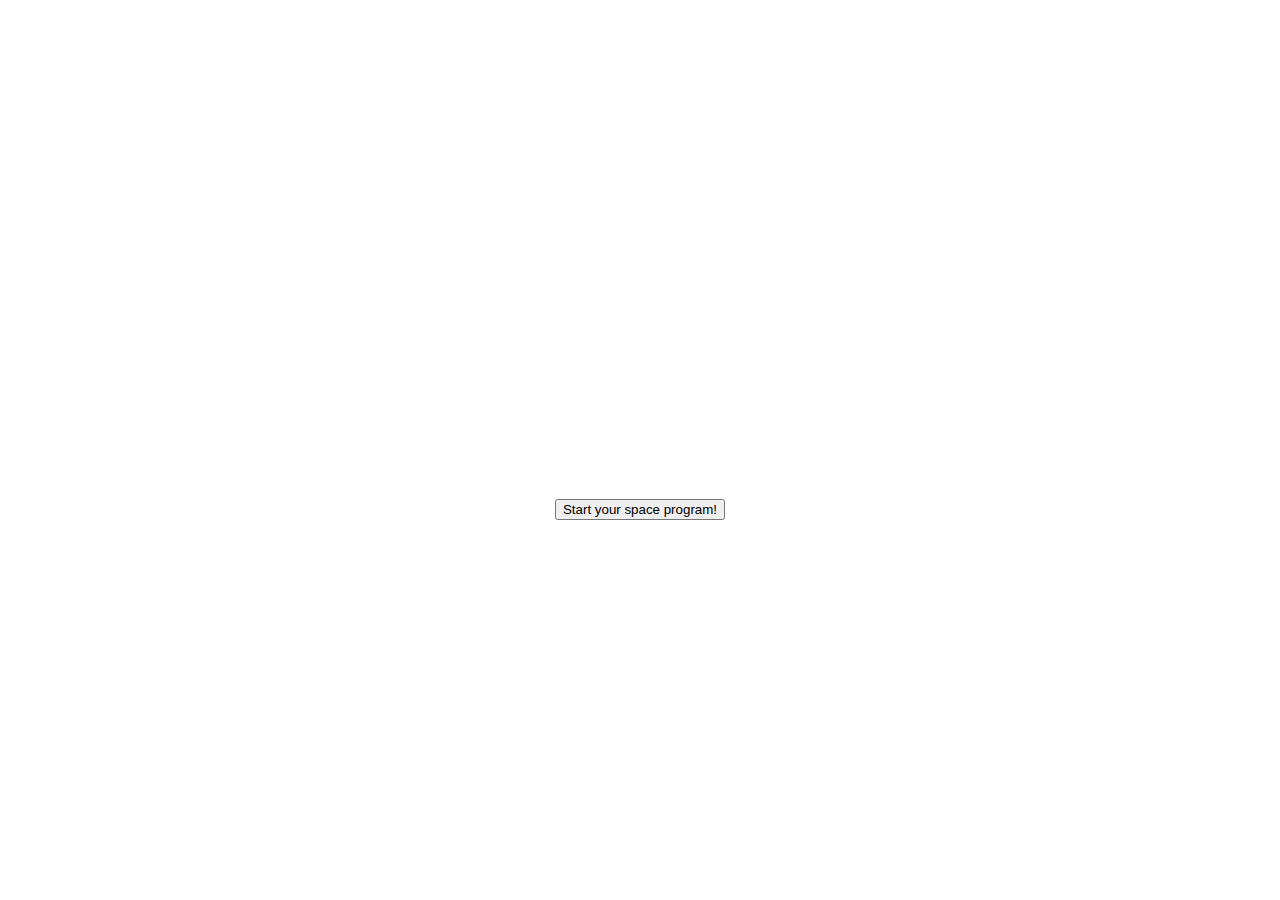
<file: index.html>
<!DOCTYPE html>
<html lang="en">
<head>
    <meta charset="UTF-8">
    <meta name="viewport" content="width=device-width, initial-scale=1.0">
    <title>Document</title>

    <link rel="stylesheet" href="./styles/style.css">
    <link rel="stylesheet" href="./styles/home.css">
</head>
<body class="column-full-centered">
    
    <h1>Kerbal Space Web Program</h1>

    <button id="start-button">Start your space program!</button>

    <script type="module" src="./app.js"></script>
</body>
</html>
</file>
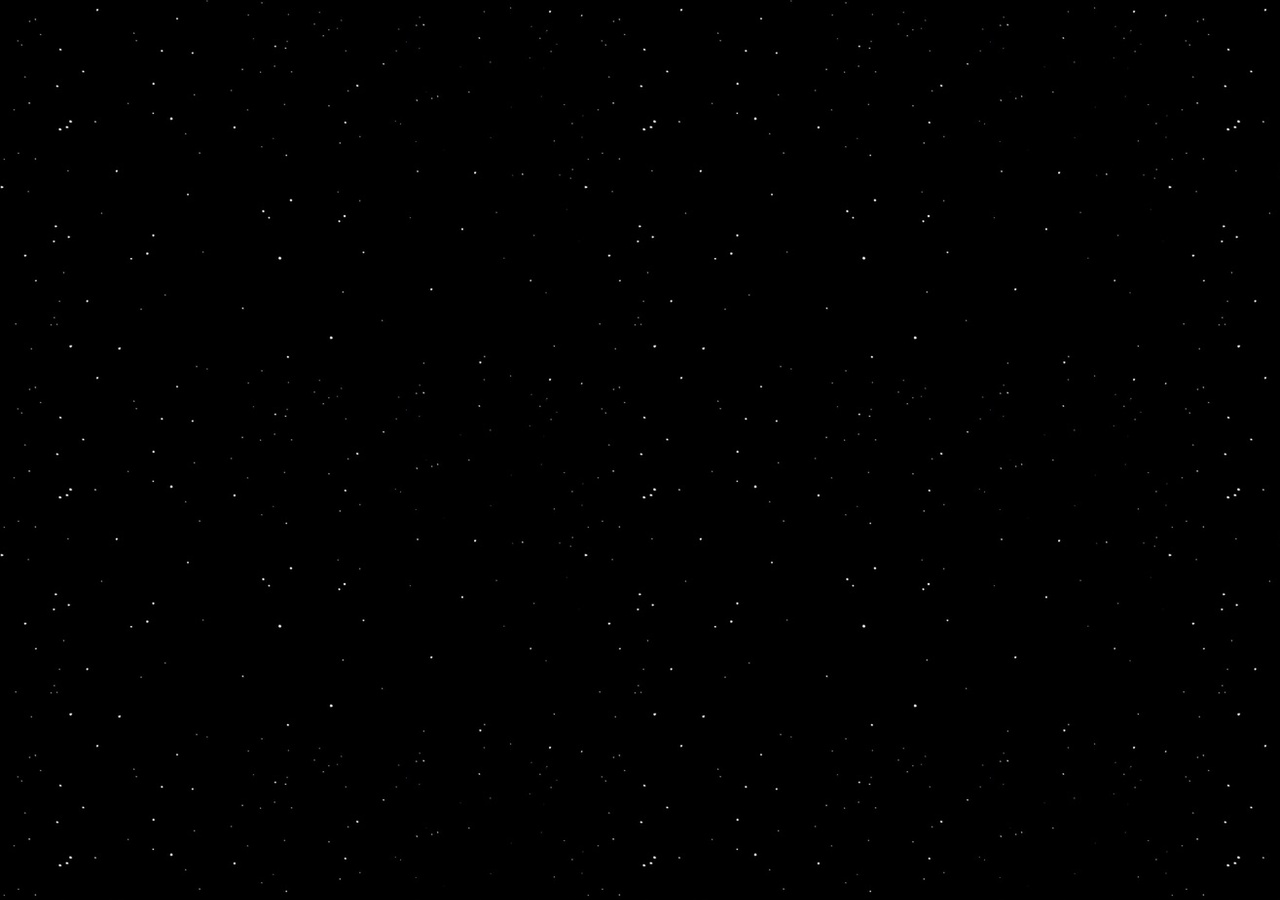
<file: choices/index.html>
<!DOCTYPE html>
<html lang="en">
<head>
    <meta charset="UTF-8">
    <meta name="viewport" content="width=device-width, initial-scale=1.0">
    <title>Document</title>

    <link rel="stylesheet" href="../styles/style.css">
    <link rel="stylesheet" href="../styles/choices.css">
</head>
<body class="column-full-centered">
    


    <script type="module" src="./choices.js"></script>
</body>
</html>
</file>
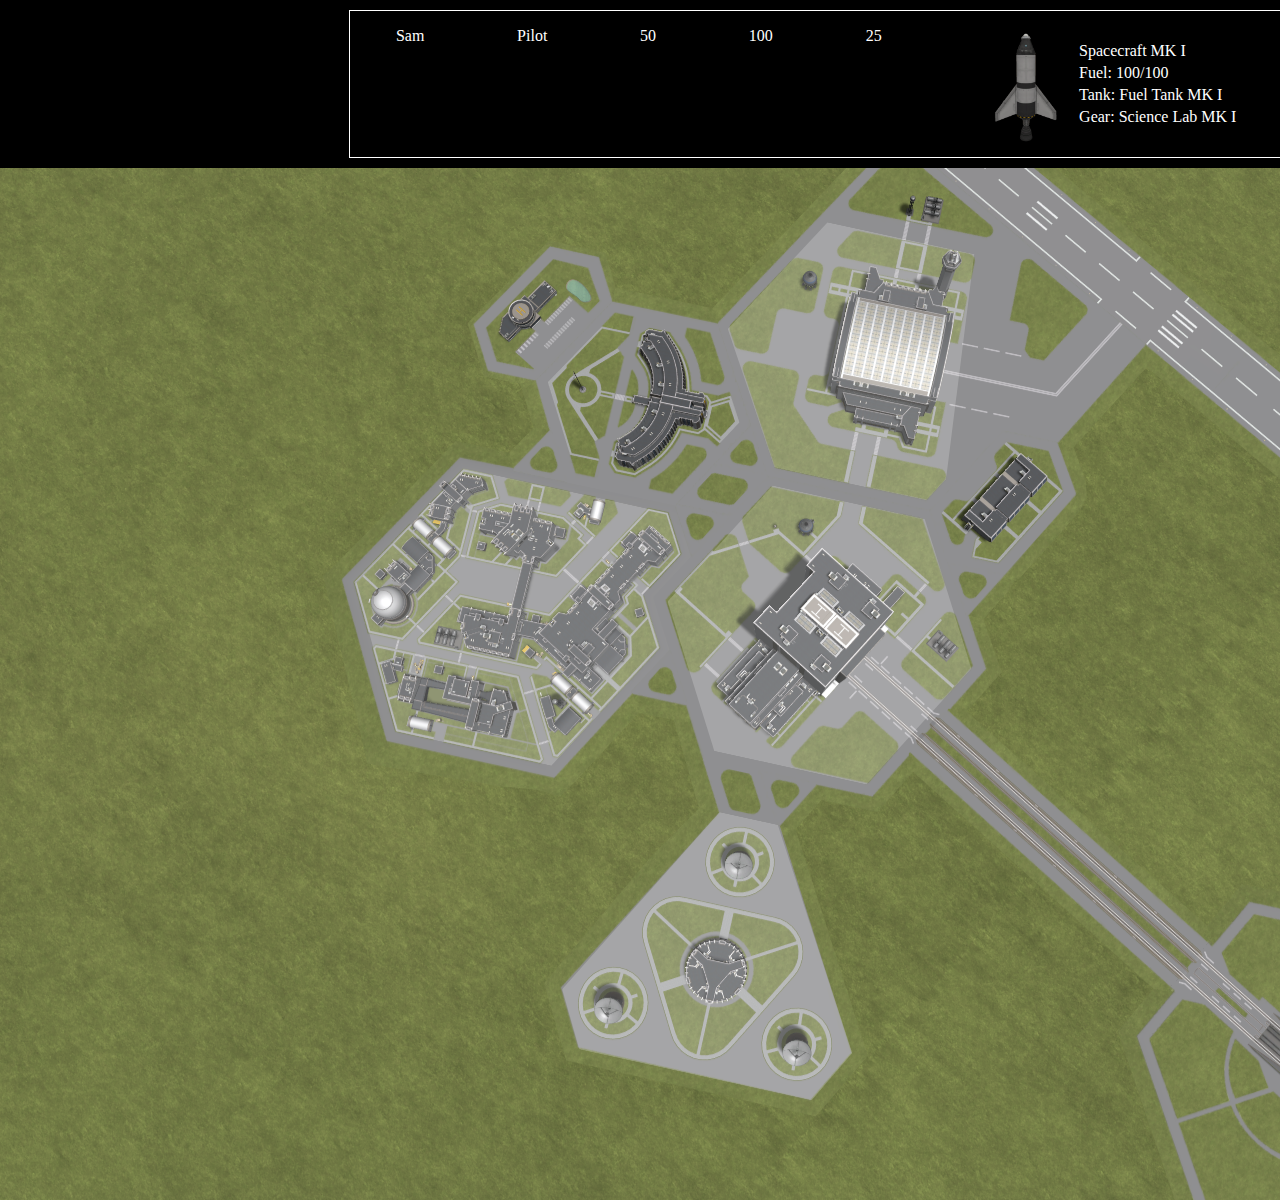
<file: kerbin/index.html>
<!DOCTYPE html>
<html lang="en">
<head>
    <meta charset="UTF-8">
    <meta name="viewport" content="width=device-width, initial-scale=1.0">
    <title>Document</title>

    <link rel="stylesheet" href="../styles/style.css">
    <link rel="stylesheet" href="../styles/kerbin.css">
</head>
<body id="body" class="column-full-centered">
    
    <article class="user-info">
        <p id="name">Sam</p>
        <p id="class">Pilot</p>
        <p id="experience">50</p>
        <p id="money">100</p>
        <p id="science">25</p>
        <section id="spacecraft" class="spacecraft-div">
            <img src="../assets/spacecraft-mki.png" alt="">
            <div>
                <p id="spacecraft-name">Spacecraft MK I</p>
                <p id="fuel-level"> Fuel: 100/100</p>
                <p id="fuel-tank">Tank: Fuel Tank MK I</p>
                <p id="science-gear">Gear: Science Lab MK I</p>
            </div>
        </section>
    </article>

    <main>

        <section class="top-part">
            <div class="mission-container">
                <div class="missions-building"></div>
            </div>
        </section>
        
        <section class="middle-part">
            <div class="research-container">
              <div class="research-building"></div>
            </div>
            <div class="vab-container">
                <div class="vehicle-assembly-building"></div>
            </div>
        </section>

        <section class="bottom-part">

            <div class="observation-container observation">
                <div class="observation-building observation"></div>
            </div>
        </section>
    </main>

    
    <script type="module" src="./kerbin.js"></script>
</body>

</html>
</file>
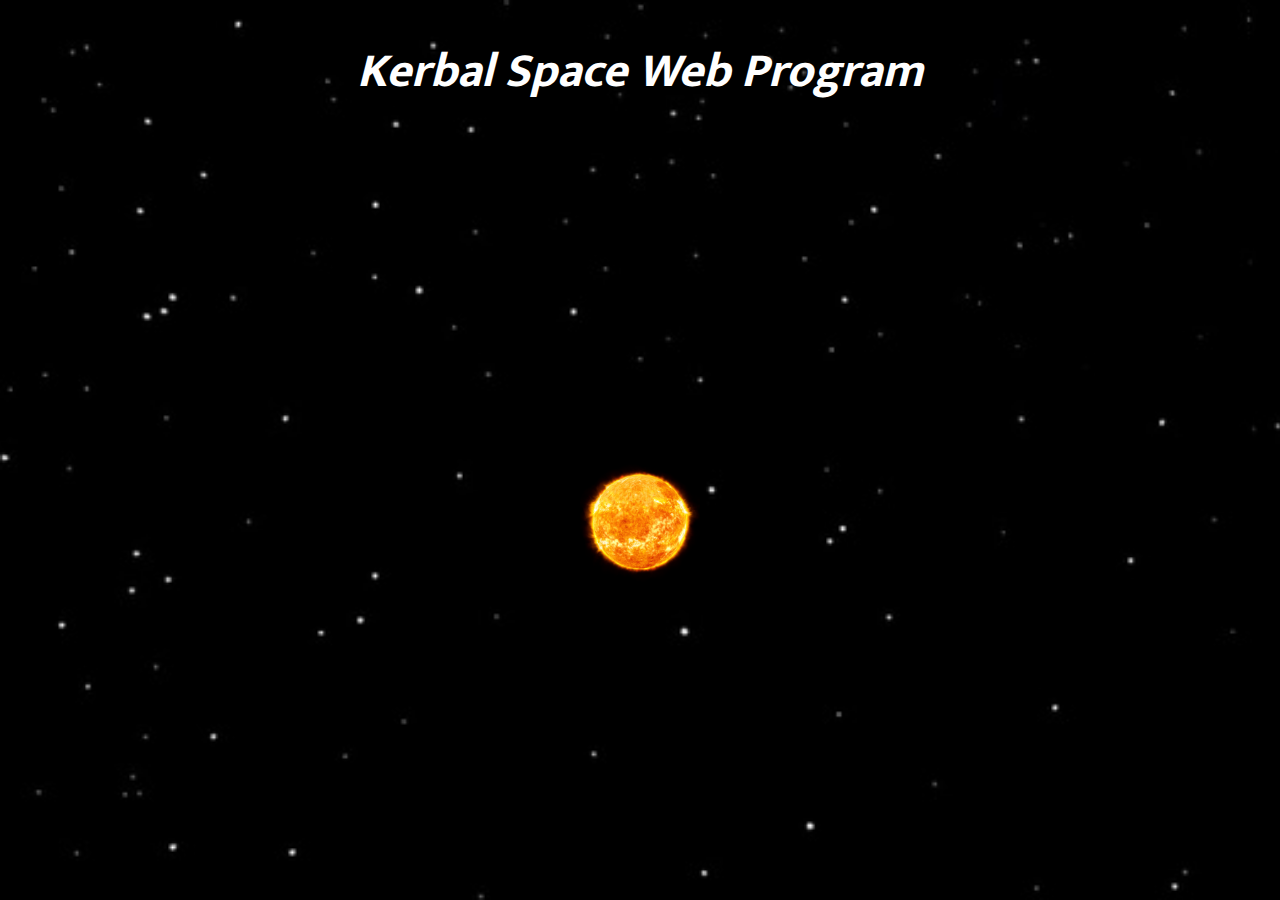
<file: planets/index.html>
<!DOCTYPE html>
<html lang="en">

<head>
    <meta charset="UTF-8">
    <meta name="viewport" content="width=device-width, initial-scale=1.0">
    <meta http-equiv="X-UA-Compatible" content="ie=edge">

    <link href="https://fonts.googleapis.com/css2?family=Titillium+Web:wght@300&display=swap" rel="stylesheet">
    <link href="https://fonts.googleapis.com/css2?family=Mukta:wght@300;700&display=swap" rel="stylesheet"> 
    <title>Document</title>

    <link rel="stylesheet" href="../styles/style.css">
    <link rel="stylesheet" href="../styles/planets.css">
</head>

<body class="column-full-centered">
    <main class="column-full-centered">

        <h1>Kerbal Space Web Program</h1>

        <section class="column-full-centered">

                <div class="duna-orbit">

                    <div class="duna celestial-body"></div>

                    <div class="kerbin-orbit column-full-centered">

                        <div id="kerbin-container">
                            <div id ="kerbin" class="kerbin celestial-body"></div>
                        </div>

                        <div class="eve-orbit">
                            <div class="eve celestial-body"></div>

                            <div class="kerbol celestial-body"></div>

                        </div>

                    </div>
                </div>
        </section>


    </main>
    
    <script type="module" src="planets.js"></script>
</body>

</html>
</file>
<file: styles/style.css>
* {
    box-sizing: border-box;
}

html, body {
    height: 100%;
    width: 100%;

    margin: 0;
    padding: 0;
}

.column-full-centered {
    display: flex;
    flex-direction: column;
    justify-content: center;
    align-items: center;
}

.user-info {
    height: 150px;
    width: 960px;
    margin: 10px;


    border: double 1px white;

    color: white;

    display: flex;
    flex-direction: row;
    justify-content: space-around;
}

.user-info .spacecraft-div {
    display: flex;
    flex-direction: row;

    justify-content: center;
    align-items: center;
}

.user-info .spacecraft-div p {
    width: 180px;

    margin: 2px;
    text-align: left;
}

.user-info .spacecraft-div div {
    display: flex;
    flex-direction: column;
    justify-content: center;
    align-items: center;
}

.user-info img {
    height: 120px;
}
</file>
<file: styles/home.css>
h1 {
    font-size: 3em;
    color: white;
    font-family: 'Mukta', sans-serif;
    font-style: italic;
}

main {
    width: 100%;
    height: 100%;

    background-image: url('../assets/starry-night3.jpg');
    background-size: cover;
}

main section {
    position: relative;
    
    width: 700px;
    height: 900px;
}

div {
    display: flex;
    flex-direction: column;
    justify-content: center;
    align-items: center;
}

.celestial-body:hover {
    animation-play-state: paused;
    cursor: pointer;
}

.kerbol {
    position: absolute;

    width: 120px;
    height: 120px;

    background: url('../assets/the-sun.png');
    background-size: contain;
}

.kerbol:hover {
    filter: drop-shadow(0px 0px 5px orange);
}

.eve {
    position: absolute;

    width: 52px;
    height: 52px;

    background: url('../assets/eve.png');
    background-size: contain;

    animation: eve-orbit 90s linear 0s infinite;
}

.eve:hover {
    filter: drop-shadow(0px 0px 5px purple);
}

.eve-orbit {
    position: absolute;

    width: 250px;
    height: 250px;

    /* border: solid 1px white;
    border-radius: 50%; */
}

.kerbin {
    position: absolute;

    width: 60px;
    height: 60px;

    shape-outside: circle();
    clip-path: circle();
    background: url('https://thumbs.gfycat.com/CheerfulCommonArcticseal-small.gif');
    background-size: contain;

    animation: kerbin-orbit 150s linear 0s infinite;
}

#kerbin-container:hover {
    filter: drop-shadow(0px 0px 5px blue);
}


.kerbin-orbit {
    position: absolute;

    width: 400px;
    height: 400px;

    /* border: solid 1px white;
    border-radius: 50%; */
}

.duna {
    position: absolute;

    width: 50px;
    height: 50px;

    background: url('../assets/duna.png');
    background-size: contain;

    animation: duna-orbit 240s linear 0s infinite;
}

.duna:hover {
    filter: drop-shadow(0px 0px 5px red);
}

.duna-orbit {
    position: absolute;

    width: 650px; 
    height: 650px;

    /* border: solid 1px white;
    border-radius: 50%; */
}

@keyframes eve-orbit {
    0% {
        transform: rotate(120deg) translateX(125px) rotate(-120deg);
    }

    100% {
        transform: rotate(480deg) translateX(125px) rotate(-480deg);
    }
}

@keyframes kerbin-orbit {
    0% {
        transform: rotate(0deg) translateX(200px) rotate(0deg);
    }

    100% {
        transform: rotate(360deg) translateX(200px) rotate(-360deg);
    }
}

@keyframes duna-orbit {
    0% {
        transform: rotate(240deg) translateX(325px) rotate(-240deg);
    }

    100% {
        transform: rotate(600deg) translateX(325px) rotate(-600deg);
    }
}
</file>
<file: styles/choices.css>
body {
    background-image: url('../assets/starry-night3.jpg');
}

main {
    width: 960px;
    height: 100%;
}

h1 {
    color: white;
}

form {
    color: white;
}
</file>
<file: styles/kerbin.css>
body {
    min-width: 1657px;
    min-height: 1200px;

    background-color: black;
}

main {
    background-image: url('../assets/space-center.png');
    width: 1657px;
    height: 1045px;
    /* overflow: auto;
    overflow-y: auto; */
}


/* TOP SECTION */


.top-part {
    position: relative;

    height: 291px;
    width: 100%;
}

.mission-container {
    position: absolute;
    left: 725px;
    top: 62px;

    width: 240px;
    height: 265px;
}

.mission-container:hover {
    filter: drop-shadow(0px 0px 10px yellow);
    cursor: pointer;
}

.missions-building {
    position: absolute;

    width: 250px;
    height: 251px;

    clip-path: polygon(
        0 50%,
        30% 0,
        90% 0,
        98% 90%,
        92% 100%,
        30% 100%
    );
    shape-outside: polygon(
        0 50%,
        33% 0,
        100% 0,
        100% 100%,
        33% 100%
    );

    transform: rotate(12.2deg);

    opacity: 0.2;
    background-color: white;
}


/* MIDDLE SECTION  */


.middle-part {
    position: relative;

    height: 337px;
    width: 100%;
}

.research-building {
    position: absolute;

    width: 311px;
    height: 272px;

    clip-path: polygon(
        0 50%,
        26% 0,
        93% 0,
        100% 14%,
        91% 31%,
        100% 49%,
        74% 100%,
        23% 100%
    );

    background-color: white;
    opacity: 0.2;

    transform: rotate(12.4deg);
}

.research-container {
    position: absolute;
    left: 352px;
    top: 22px;

    width: 311px;
    height: 272px;
}

.research-container:hover {
    filter: drop-shadow(0px 0px 10px yellow);
    cursor: pointer;
}

.vehicle-assembly-building {
    position: absolute;

    width: 311px;
    height: 272px;

    clip-path: polygon(
        0 50%,
        25% 0,
        75% 0,
        100% 50%,
        75% 100%,
        25% 100%
    );

    background-color: white;
    opacity: 0.2;

    transform: rotate(12.4deg);
}

.vab-container {
    position: absolute;
    left: 664px;
    top: 40px;

    width: 311px;
    height: 272px;
}

.vab-container:hover {
    filter: drop-shadow(0px 0px 10px yellow);
    cursor: pointer;
}


/* BOTTOM SECTION */

.bottom-part {
    position: relative;

    height: 309px;
    width: 100%;
}

.observation-building {
    position: absolute;

    width: 297px;
    height: 262px;

    clip-path: polygon(
        0 79%,
        39% 0,
        59% 0,
        100% 79%,
        90% 100%,
        10% 100%
    );

    background-color: white;
    opacity: 0.2;

    transform: rotate(12.4deg);
}

.observation-container {
    position: absolute;
    left: 575px;
    top: 20px;

    width: 311px;
    height: 264px;
}

.observation-container:hover {
    filter: drop-shadow(0px 0px 10px yellow);
    cursor: pointer;
}
</file>
<file: styles/planets.css>
h1 {
    font-size: 3em;
    color: white;
    font-family: 'Mukta', sans-serif;
    font-style: italic;
}

main {
    width: 100%;
    height: 100%;

    background-image: url('../assets/starry-night3.jpg');
    background-size: cover;
}

main section {
    position: relative;
    
    width: 700px;
    height: 900px;
}

div {
    display: flex;
    flex-direction: column;
    justify-content: center;
    align-items: center;
}

.celestial-body:hover {
    animation-play-state: paused;
    cursor: pointer;
}

.kerbol {
    position: absolute;

    width: 120px;
    height: 120px;

    background: url('../assets/the-sun.png');
    background-size: contain;
}

.kerbol:hover {
    filter: drop-shadow(0px 0px 5px orange);
}

.eve {
    position: absolute;

    width: 52px;
    height: 52px;

    background: url('../assets/eve.png');
    background-size: contain;

    animation: eve-orbit 90s linear 0s infinite;
}

.eve:hover {
    filter: drop-shadow(0px 0px 5px purple);
}

.eve-orbit {
    position: absolute;

    width: 250px;
    height: 250px;

    /* border: solid 1px white;
    border-radius: 50%; */
}

.kerbin {
    position: absolute;

    width: 60px;
    height: 60px;

    shape-outside: circle();
    clip-path: circle();
    background: url('https://thumbs.gfycat.com/CheerfulCommonArcticseal-small.gif');
    background-size: contain;

    animation: kerbin-orbit 150s linear 0s infinite;
}

#kerbin-container:hover {
    filter: drop-shadow(0px 0px 5px blue);
}


.kerbin-orbit {
    position: absolute;

    width: 400px;
    height: 400px;

    /* border: solid 1px white;
    border-radius: 50%; */
}

.duna {
    position: absolute;

    width: 50px;
    height: 50px;

    background: url('../assets/duna.png');
    background-size: contain;

    animation: duna-orbit 240s linear 0s infinite;
}

.duna:hover {
    filter: drop-shadow(0px 0px 5px red);
}

.duna-orbit {
    position: absolute;

    width: 650px; 
    height: 650px;

    /* border: solid 1px white;
    border-radius: 50%; */
}

@keyframes eve-orbit {
    0% {
        transform: rotate(120deg) translateX(125px) rotate(-120deg);
    }

    100% {
        transform: rotate(480deg) translateX(125px) rotate(-480deg);
    }
}

@keyframes kerbin-orbit {
    0% {
        transform: rotate(0deg) translateX(200px) rotate(0deg);
    }

    100% {
        transform: rotate(360deg) translateX(200px) rotate(-360deg);
    }
}

@keyframes duna-orbit {
    0% {
        transform: rotate(240deg) translateX(325px) rotate(-240deg);
    }

    100% {
        transform: rotate(600deg) translateX(325px) rotate(-600deg);
    }
}
</file>
